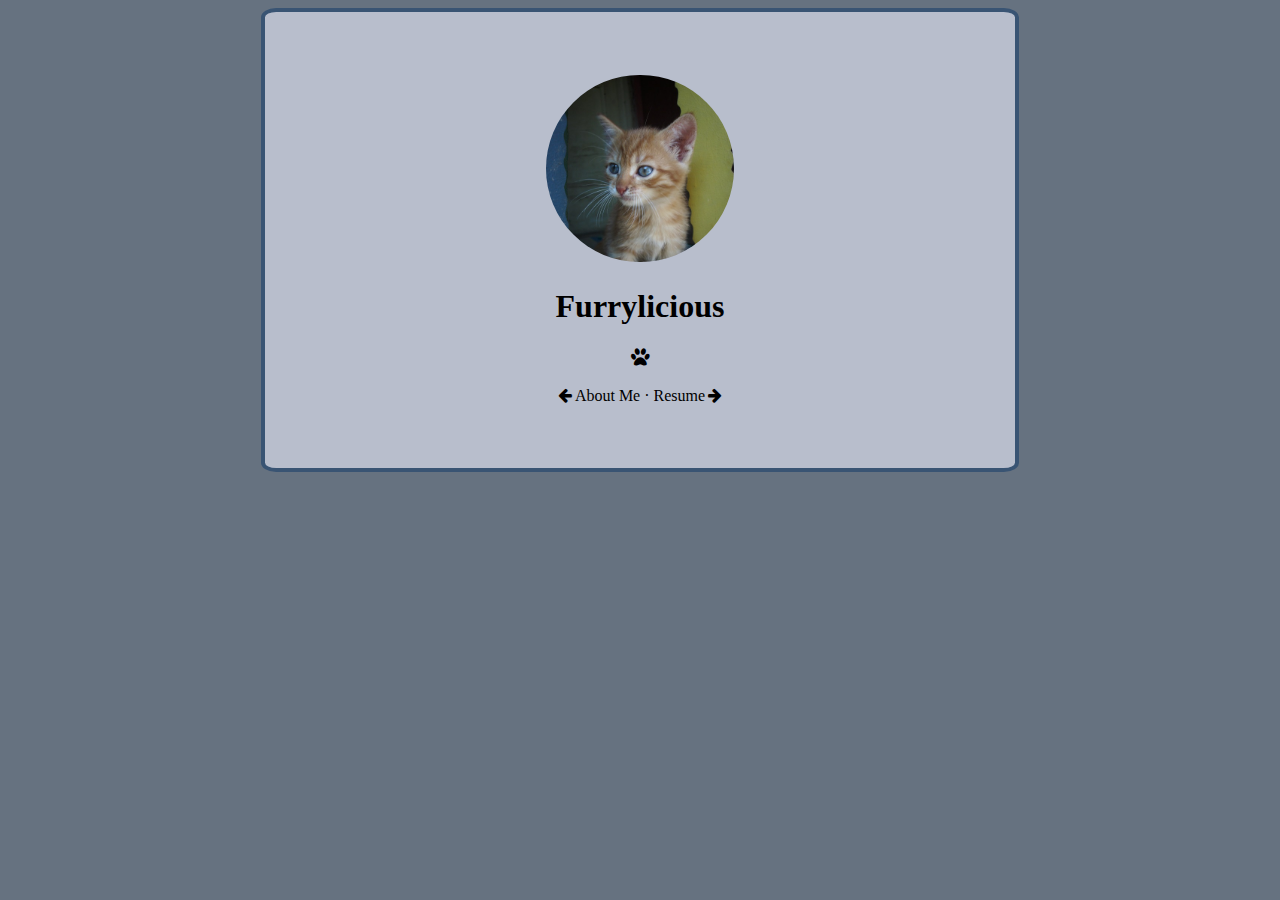
<file: index.html>
<!doctype html>

<head>
    <title>Elena Cokova &middot; Homepage</title>
    <meta charset="utf-8"/>
    <link href="style.css" rel="stylesheet" />
    <link rel="stylesheet" href="https://maxcdn.bootstrapcdn.com/font-awesome/4.5.0/css/font-awesome.min.css" />
</head>

<body>
    <div class="header boxed">
        <img class="img-circle profile-pic" src="images/main.JPG" alt="Majestic orange kitten"/>
        <h1>Furrylicious</h1>
        <span class="divider"><span class="fa fa-paw"></span></span>
        <br /> <br />
        
        <a href="bio.html"><span class="fa fa-arrow-left fa-fw icon divider"></span>About Me</a>     &middot;     <a href="resume.html">Resume<span class="fa fa-arrow-right fa-fw icon divider"></span></a>

    </div>
    
</body>
</html>
</file>
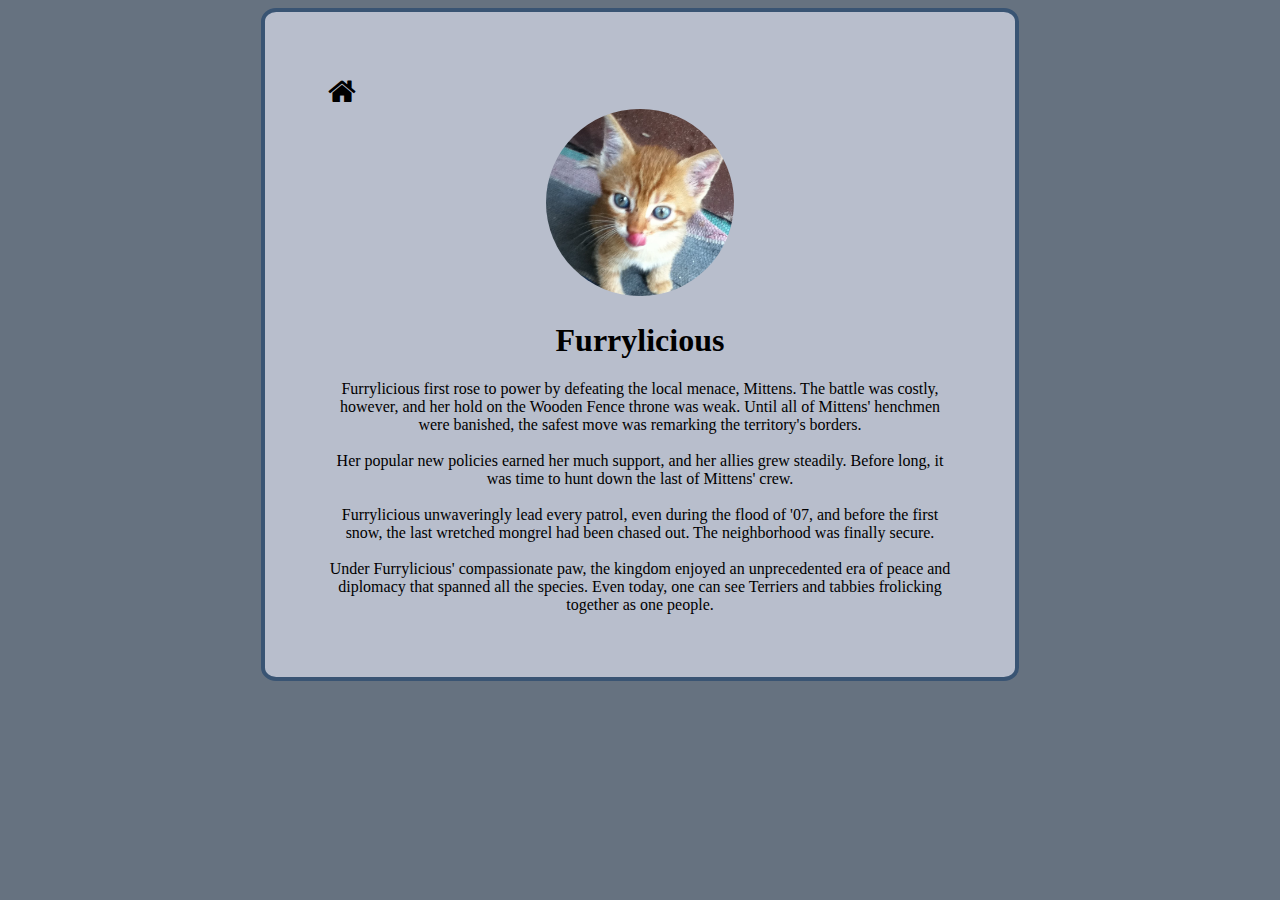
<file: bio.html>
<!doctype html>

<head>
        <title>Bio</title>
        <meta charset="utf-8"/>
        <link href="style.css" rel="stylesheet" />
        <link rel="stylesheet" href="https://maxcdn.bootstrapcdn.com/font-awesome/4.5.0/css/font-awesome.min.css" />
</head>

<body> 
        <div class="boxed">
        <span class="nav-icon"><a href="index.html"><span class="fa fa-home"></span></a></span>
        <div class="header">
                <img class="img-circle profile-pic" src="images/bio.JPG" alt="Cute orange kitten"/>
                <h1>Furrylicious</h1>
        </div>
        <div class="centered-text">
                Furrylicious first rose to power by defeating the local menace, Mittens. The battle was costly, however, and her hold on the Wooden Fence throne was weak. Until all of Mittens' henchmen were banished, the safest move was remarking the territory's borders.
                <br/><br/>
                Her popular new policies earned her much support, and her allies grew steadily. Before long, it was time to hunt down the last of Mittens' crew.
                <br/><br/>
                Furrylicious unwaveringly lead every patrol, even during the flood of '07, and before the first snow, the last wretched mongrel had been chased out. The neighborhood was finally secure.
                <br/><br/>
                Under Furrylicious' compassionate paw, the kingdom enjoyed an unprecedented era of peace and diplomacy that spanned all the species. Even today, one can see Terriers and tabbies frolicking together as one people.
        </div>
        </div>
</body>

</html>
</file>
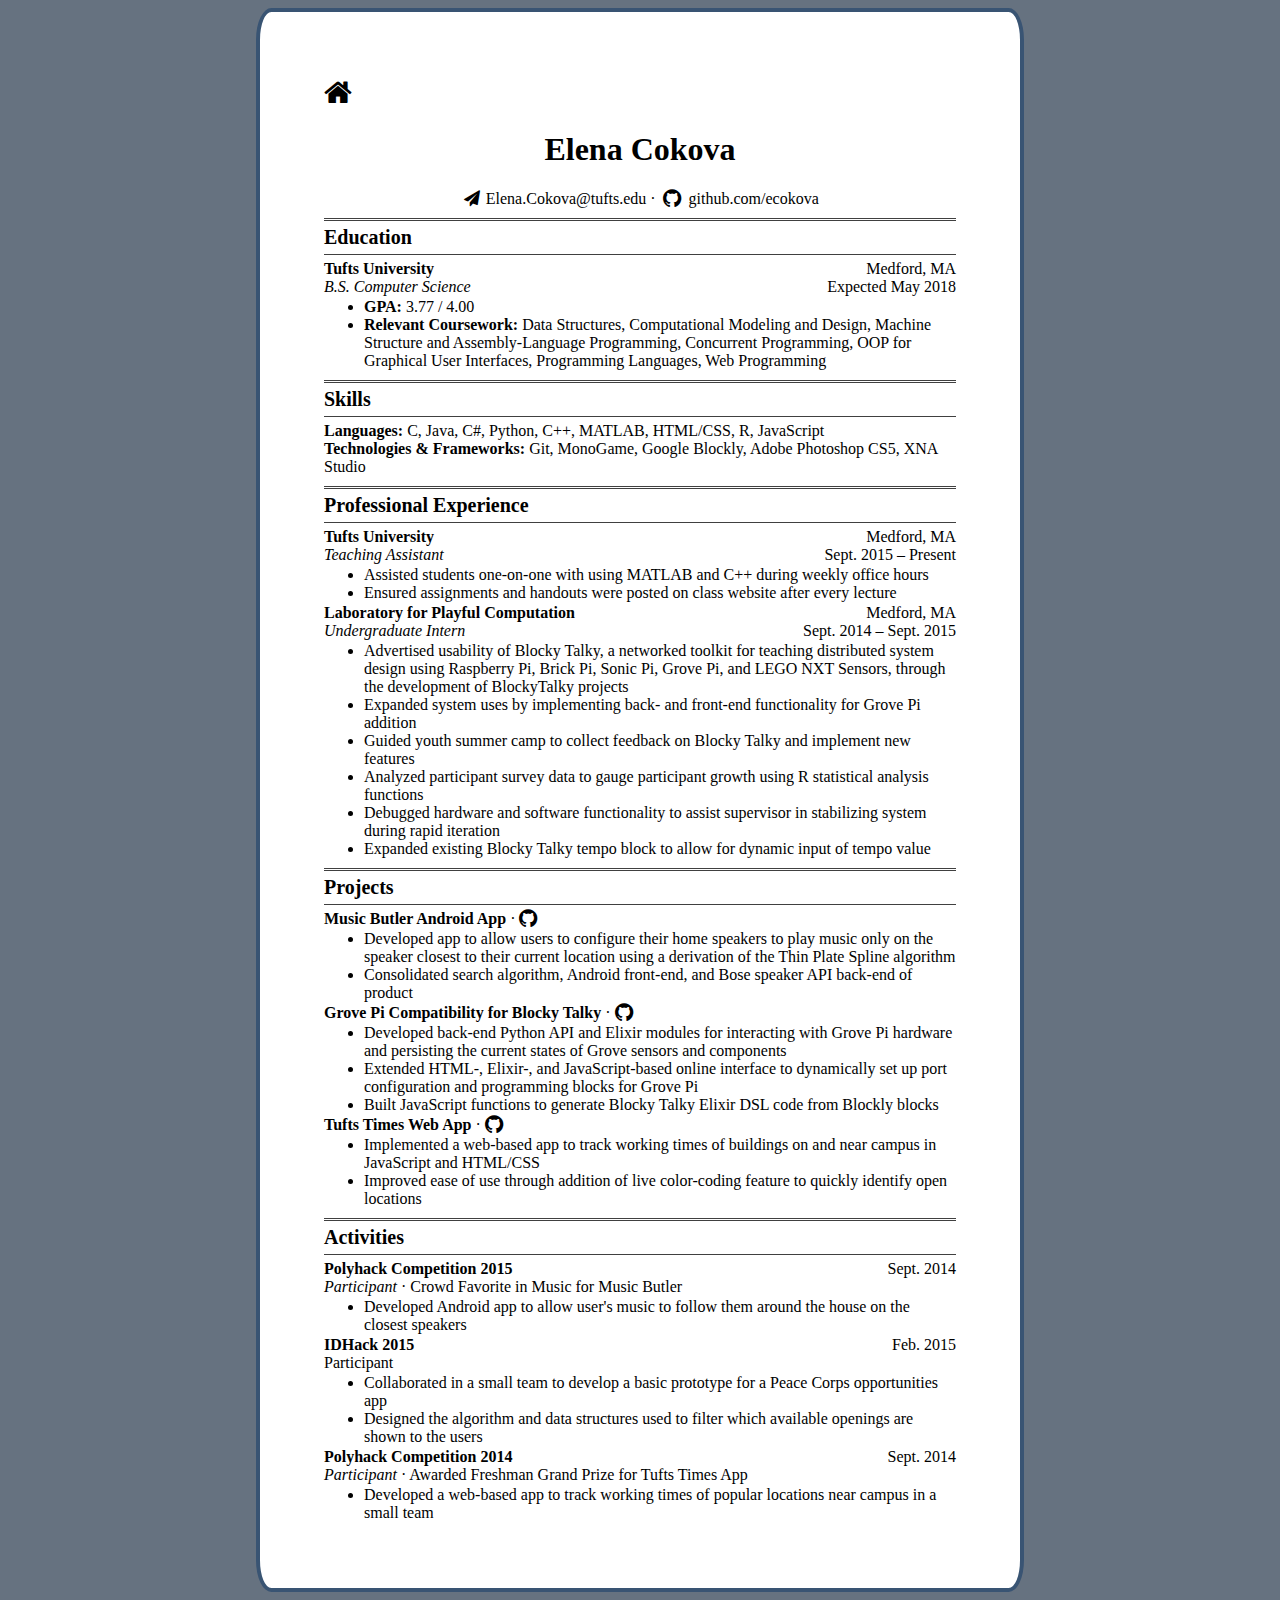
<file: resume.html>
<!doctype html>

<head>
    <title>Elena Cokova &middot; Resume</title>
    <meta charset="utf-8"/>
    <link href="style.css" rel="stylesheet" />
    <link rel="stylesheet" href="https://maxcdn.bootstrapcdn.com/font-awesome/4.5.0/css/font-awesome.min.css">
</head>

<body class="boxed-plain">
    <span class="nav-icon"><a href="index.html"><span class="fa fa-home"></span></a></span>
    <div class="header">
        <h1>Elena Cokova</h1>
        <a href="mailto:elena.cokova@tufts.edu" target="blank"><span class="fa fa-paper-plane fa-fw icon"></span></a>
            Elena.Cokova@tufts.edu &middot;
        <a href="https://github.com/ecokova/" target="blank"><span class="fa fa-github fa-lg icon"></span></a> github.com/ecokova
        
    </div>
    
        <div class="section-heading">Education</div>
        <span class="mini-heading">Tufts University</span> <span class="right-id">Medford, MA</span>
        <br />
        <span class="mini-subheading">B.S. Computer Science</span><span class="right-id">Expected May 2018</span>
        <ul class="bullet-list">
            <li><span class="mini-heading">GPA:</span> 3.77 / 4.00</li>
            <li><span class="mini-heading">Relevant Coursework:</span> Data Structures, Computational Modeling and Design, Machine Structure and Assembly-Language Programming, Concurrent Programming, OOP for Graphical User Interfaces, Programming Languages, Web Programming</li>
        </ul>
        <div class="section-heading">Skills</div>
        <span class="mini-heading">Languages:</span> C, Java, C#, Python, C++, MATLAB, HTML/CSS, R, JavaScript<br />
        <span class="mini-heading">Technologies &amp; Frameworks:</span> Git, MonoGame, Google Blockly, Adobe Photoshop CS5, XNA Studio
        <br />
        <div class="section-heading">Professional Experience</div>
        <span class="mini-heading">Tufts University</span><span class="right-id">Medford, MA</span>
        <br />
        <span class="mini-subheading">Teaching Assistant</span><span class="right-id">Sept. 2015 – Present</span>
        <ul class="bullet-list">
            <li>Assisted students one-on-one with using MATLAB and C++ during weekly office hours</li>
            <li>Ensured assignments and handouts were posted on class website after every lecture</li>
        </ul>
        <span class="mini-heading">Laboratory for Playful Computation</span><span class="right-id">Medford, MA</span>
        <br />
        <span class="mini-subheading">Undergraduate Intern</span><span class="right-id">Sept. 2014 – Sept. 2015</span>
        <br />
        <ul class="bullet-list">
            <li>Advertised usability of Blocky Talky, a networked toolkit for teaching distributed system design using Raspberry Pi, Brick Pi, Sonic Pi, Grove Pi, and LEGO NXT Sensors, through the development of BlockyTalky projects</li>
            <li>Expanded system uses by implementing back- and front-end functionality for Grove Pi addition </li>
            <li>Guided youth summer camp to collect feedback on Blocky Talky and implement new features</li>
            <li>Analyzed participant survey data to gauge participant growth using R statistical analysis functions</li>
            <li>Debugged hardware and software functionality to assist supervisor in stabilizing system during rapid iteration</li>
            <li>Expanded existing Blocky Talky tempo block to allow for dynamic input of tempo value</li>
        </ul>
        <div class="section-heading">Projects</div>
        <span class="mini-heading">Music Butler Android App</span> &middot; <a href="https://github.com/kevdliu/MusicButler" target="blank"><span class="fa fa-github fa-lg offsite-link"></span></a>
        <ul class="bullet-list">
            <li>Developed app to allow users to configure their home speakers to play music only on the speaker closest to their current location using a derivation of the Thin Plate Spline algorithm</li>
            <li>Consolidated search algorithm, Android front-end, and Bose speaker API back-end of product</li>
        </ul>
        <span class="mini-heading">Grove Pi Compatibility for Blocky Talky</span> &middot; <a href="https://github.com/LaboratoryForPlayfulComputation/blockytalky" target="blank"><span class="fa fa-github fa-lg offsite-link"></span></a>
        <ul class="bullet-list">
            <li>Developed back-end Python API and Elixir modules for interacting with Grove Pi hardware and persisting the current states of Grove sensors and components</li>
            <li>Extended HTML-, Elixir-, and JavaScript-based online interface to dynamically set up port configuration and programming blocks for Grove Pi</li>
            <li>Built JavaScript functions to generate Blocky Talky Elixir DSL code from Blockly blocks</li>
        </ul>
        <span class="mini-heading">Tufts Times Web App</span> &middot; <a href="https://github.com/kevdliu/TuftsTimes-Web" target="blank"><span class="fa fa-github fa-lg offsite-link"></span></a>
        <ul class="bullet-list">
            <li>Implemented a web-based app to track working times of buildings on and near campus in JavaScript and HTML/CSS</li>
            <li>Improved ease of use through addition of live color-coding feature to quickly identify open locations</li>
        </ul>

        <div class="section-heading">Activities</div>
        <span class="mini-heading">Polyhack Competition 2015</span><span class="right-id">Sept. 2014</span>
        <br/>
        <span class="mini-subheading">Participant</span> &middot; Crowd Favorite in Music for Music Butler
        <ul class="bullet-list">
            <li>Developed Android app to allow user's music to follow them around the house on the closest speakers</li>
        </ul>
        <span class="mini-heading">IDHack 2015</span><span class="right-id">Feb. 2015</span>
        <br />
        Participant
        <ul class="bullet-list">
            <li>Collaborated in a small team to develop a basic prototype for a Peace Corps opportunities app</li>
            <li>Designed the algorithm and data structures used to filter which available openings are shown to the users</li>
        </ul>
        <span class="mini-heading">Polyhack Competition 2014</span><span class="right-id">Sept. 2014</span>
        <br />
        <span class="mini-subheading">Participant</span> &middot; Awarded Freshman Grand Prize for Tufts Times App
        <ul class="bullet-list">
            <li>Developed a web-based app to track working times of popular locations near campus in a small team</li>
        </ul>
        
  
    
</body>
</html>
</file>
<file: style.css>
.header {
        text-align: center;
        font-family: "Georgia";
}

.boxed, .boxed-plain {
        border-radius: 2%;
        padding: 5%;
        background: #B8BECC;
        border: solid 4px #395473;
        font-family: "Georgia";
        margin-right: 20%;
        margin-left: 20%;
}

.boxed-plain {
        background: white;
}

.offsite-link {
        width: 12px;
        color: black;
}
.offsite-link:hover {
        color: #6699DD;
}


.bullet-list {
        padding-left: 40px;
        margin-top: 2px;
        margin-bottom: 2px;
        padding-bottom: 0;
}

.mini-heading {
        font-weight: bold;
}
.mini-subheading {
        font-style: italic;
}
.right-id {
        float: right;
}
.section-heading {
        border-top: medium double #404040;
        border-bottom: thin solid #404040;
        padding-top: 5px;
        padding-bottom: 5px;
        font-size: 20px;
        font-weight: bold;
        margin-top: 10px;
        margin-bottom: 5px;
}

.img-circle {
        border-radius: 50%;
}

.profile-pic {
        width: 30%;
}

html {
        background: #667280;
}
.centered-text {
        text-align: center;
}

a:link {
        text-decoration: none;
        color: black;
}
a:visited {
        color: black;
}

a:hover {
        color: #6699DD;
}

.icon {
        width: 25px;
        color: black;
}
.icon:hover {
        color: #6699DD;
}

.divider {
        font-size: 20px;
        color: black;
}

.nav-icon {
        font-size: 30px;
        color: #395473;
}
</file>
